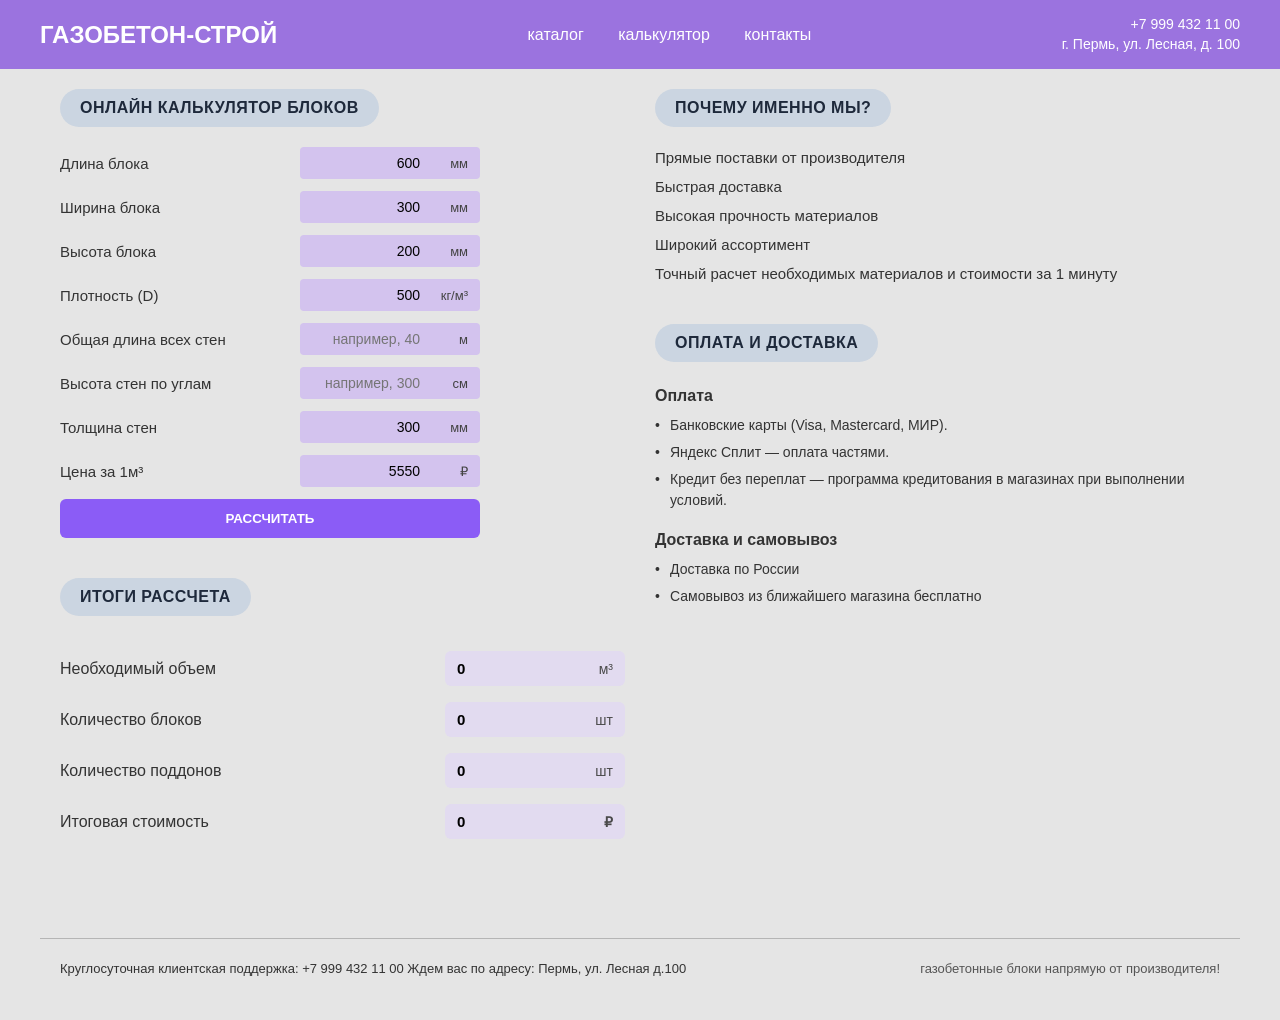
<file: index.html>
<!DOCTYPE html>
<html lang="ru">
<head>
    <meta charset="UTF-8">
    <meta name="viewport" content="width=device-width, initial-scale=1.0">
    <title>ГАЗОБЕТОН-СТРОЙ — Калькулятор и Итоги</title>
    <link rel="stylesheet" href="style.css">
    <style>
        /* ЕДИНЫЙ ШРИФТ ДЛЯ ВСЕГО САЙТА */
        body, input, button, span, label, h2, h3, a {
            font-family: -apple-system, BlinkMacSystemFont, "Segoe UI", Roboto, Helvetica, Arial, sans-serif !important;
        }

        /* ДВУХКОЛОНОЧНАЯ СЕТКА */
        .main-layout {
            display: flex;
            justify-content: space-between;
            align-items: flex-start;
            gap: 30px;
            max-width: 1200px;
            margin: 0 auto;
            padding: 20px;
            box-sizing: border-box;
        }

        .left-column {
            flex: 1;
            min-width: 300px;
        }

        .right-column {
            width: 380px; /* Фиксированная ширина правой колонки, чтобы она не съезжала */
            min-width: 300px;
        }

        /* ОДИН СТИЛЬ ДЛЯ ВСЕХ ЗАГОЛОВКОВ-ПЛАШЕК */
        .unified-section-title {
            background-color: #cbd5e1 !important; /* Серый цвет плашки из Figma */
            color: #1e293b !important;
            font-size: 16px !important;
            font-weight: bold !important;
            text-transform: uppercase !important;
            padding: 10px 20px !important;
            border-radius: 20px !important;
            display: inline-block !important;
            margin-top: 0 !important;
            margin-bottom: 20px !important;
            letter-spacing: 0.5px !important;
        }

        /* АКЦЕНТНАЯ ФИОЛЕТОВАЯ КНОПКА «РАССЧИТАТЬ» */
        .btn-calc-accent {
            background-color: #8b5cf6 !important; /* Яркий фиолетовый */
            color: #ffffff !important;
            font-weight: bold !important;
            border: none !important;
            padding: 12px 30px !important;
            border-radius: 6px !important;
            cursor: pointer !important;
            text-transform: uppercase !important;
            transition: background 0.2s;
        }
        .btn-calc-accent:hover {
            background-color: #7c3aed !important;
        }

        /* СТИЛЬНАЯ АДАПТИВНОСТЬ */
        max-width: 768px {
            .main-layout {
                flex-direction: column;
                align-items: stretch;
            }
            .right-column {
                width: 100%;
            }
        }

        /* Чистые стили для блока итогов, защищенные от старого CSS */
        .custom-results-wrapper {
            display: flex; 
            flex-direction: column; 
            gap: 12px; 
            margin-top: 15px;
        }

        .custom-result-row {
            display: flex; 
            align-items: center; 
            justify-content: space-between; 
            margin-bottom: 4px;
        }

        .custom-result-row label {
            font-weight: 500; 
            color: #333;
        }

        .custom-pill-box {
            background-color: #e2dbf0; 
            width: 180px; 
            height: 35px; 
            border-radius: 6px; 
            display: flex; 
            align-items: center; 
            justify-content: space-between; 
            padding: 0 12px; 
            box-sizing: border-box;
        }

        .custom-pill-box span.val {
            font-weight: bold; 
            color: #000; 
            font-size: 15px;
        }

        .custom-pill-box span.unit-text {
            color: #4a4a4a; 
            font-size: 14px; 
            font-weight: 500;
        }
    </style>
</head>
<body>

    <header class="main-header">
        <div class="header-container">
            <div class="logo" style="cursor:pointer;" onclick="location.href='index.html'">ГАЗОБЕТОН-СТРОЙ</div>
            <nav class="nav-menu">
                <a href="desktop2.html#catalog">каталог</a>
                <a href="#calc">калькулятор</a>
                <a href="#contacts">контакты</a>


</nav>
            <div class="header-contacts">
                <div class="phone">+7 999 432 11 00</div>
                <div class="address">г. Пермь, ул. Лесная, д. 100</div>
            </div>
        </div>
    </header>

    <main class="main-layout">
        
        <div class="left-column">
            <section id="calc" class="calc-section">
                <h2 class="unified-section-title">ОНЛАЙН КАЛЬКУЛЯТОР БЛОКОВ</h2>
                <form class="calc-form" id="gazoCalc">
                    <div class="input-group">
                        <label>Длина блока</label>
                        <div class="input-wrapper"><input type="number" id="bLength" value="600"><span class="unit">мм</span></div>
                    </div>
                    <div class="input-group">
                        <label>Ширина блока</label>
                        <div class="input-wrapper"><input type="number" id="bWidth" value="300"><span class="unit">мм</span></div>
                    </div>
                    <div class="input-group">
                        <label>Высота блока</label>
                        <div class="input-wrapper"><input type="number" id="bHeight" value="200"><span class="unit">мм</span></div>
                    </div>
                    <div class="input-group">
                        <label>Плотность (D)</label>
                        <div class="input-wrapper"><input type="number" id="bDensity" value="500"><span class="unit">кг/м³</span></div>
                    </div>
                    <div class="input-group">
                        <label>Общая длина всех стен</label>
                        <div class="input-wrapper"><input type="number" id="wLength" placeholder="например, 40"><span class="unit">м</span></div>
                    </div>
                    <div class="input-group">
                        <label>Высота стен по углам</label>
                        <div class="input-wrapper"><input type="number" id="wHeight" placeholder="например, 300"><span class="unit">см</span></div>
                    </div>
                    <div class="input-group">
                        <label>Толщина стен</label>
                        <div class="input-wrapper"><input type="number" id="wThickness" value="300"><span class="unit">мм</span></div>
                    </div>
                    <div class="input-group">
                        <label>Цена за 1м³</label>
                        <div class="input-wrapper"><input type="number" id="vPrice" value="5550"><span class="unit">₽</span></div>
                    </div>
                    
                    <button type="button" class="btn-calc-accent" onclick="calculateOnCurrentPage()">РАССЧИТАТЬ</button>
                </form>
            </section>

            <section class="results-page-section" style="margin-top: 40px;">
                <h2 class="unified-section-title">ИТОГИ РАССЧЕТА</h2>
                <div class="custom-results-wrapper">
                    
                    <div class="custom-result-row">
                        <label>Необходимый объем</label>
                        <div class="custom-pill-box">
                            <span id="outVolume" class="val">0</span>
                            <span class="unit-text">м³</span>
                        </div>
                    </div>
                    
                    <div class="custom-result-row">
                        <label>Количество блоков</label>
                        <div class="custom-pill-box">
                            <span id="outCount" class="val">0</span>
                            <span class="unit-text">шт</span>
                        </div>
                    </div>
                    
                    <div class="custom-result-row">
                        <label>Количество поддонов</label>
                        <div class="custom-pill-box">
                            <span id="outPallets" class="val">0</span>
                            <span class="unit-text">шт</span>
                        </div>


</div>
                    
                    <div class="custom-result-row">
                        <label>Итоговая стоимость</label>
                        <div class="custom-pill-box">
                            <span id="outPrice" class="val">0</span>
                            <span class="unit-text" style="font-weight: bold;">₽</span>
                        </div>
                    </div>

                </div>
            </section>
        </div>

        <div class="right-column">
            <section class="benefits-section">
                <h2 class="unified-section-title">ПОЧЕМУ ИМЕННО МЫ?</h2>
                <ul class="benefits-list">
                    <li>Прямые поставки от производителя</li>
                    <li>Быстрая доставка</li>
                    <li>Высокая прочность материалов</li>
                    <li>Широкий ассортимент</li>
                    <li>Точный расчет необходимых материалов и стоимости за 1 минуту</li>
                </ul>
            </section>

            <section class="delivery-info-section" style="margin-top: 40px;">
                <h2 class="unified-section-title">ОПЛАТА И ДОСТАВКА</h2>
                <div class="info-text-box">
                    <h3>Оплата</h3>
                    <ul class="info-bullets">
                        <li>Банковские карты (Visa, Mastercard, МИР).</li>
                        <li>Яндекс Сплит — оплата частями.</li>
                        <li>Кредит без переплат — программа кредитования в магазинах при выполнении условий.</li>
                    </ul>
                    <h3 style="margin-top: 20px;">Доставка и самовывоз</h3>
                    <ul class="info-bullets">
                        <li>Доставка по России</li>
                        <li>Самовывоз из ближайшего магазина бесплатно</li>
                    </ul>
                </div>
            </section>
        </div>
    </main>

    <footer id="contacts" class="main-footer">
        <div class="footer-left-text">
            Круглосуточная клиентская поддержка: +7 999 432 11 00 

            Ждем вас по адресу: Пермь, ул. Лесная д.100
        </div>
        <div class="footer-right-text">
            газобетонные блоки напрямую от производителя!
        </div>
    </footer>

    <script>
        function calculateOnCurrentPage() {
            let bLength = parseFloat(document.getElementById('bLength').value) / 1000;
            let bWidth = parseFloat(document.getElementById('bWidth').value) / 1000;
            let bHeight = parseFloat(document.getElementById('bHeight').value) / 1000;
            let wLength = parseFloat(document.getElementById('wLength').value) || 0;
            let wHeight = parseFloat(document.getElementById('wHeight').value) / 1000 || 0;
            let wThickness = parseFloat(document.getElementById('wThickness').value) / 1000 || 0;
            let priceCub = parseFloat(document.getElementById('vPrice').value) || 0;

            if(wLength === 0 || wHeight === 0) {
                alert('Пожалуйста, введите общую длину и высоту стен!');
                return;
            }

            let totalVolume = wLength * wHeight * wThickness;
            let blockVolume = bLength * bWidth * bHeight;
            let blockCount = Math.ceil(totalVolume / blockVolume);
            let totalPrice = Math.round(totalVolume * priceCub);
            let pallets = Math.ceil(totalVolume / 1.44);

            // Обновляем значения на экране
            document.getElementById('outVolume').innerText = totalVolume.toFixed(2);
            document.getElementById('outCount').innerText = blockCount;
            document.getElementById('outPallets').innerText = pallets;
            document.getElementById('outPrice').innerText = totalPrice.toLocaleString('ru-RU');

            // Записываем результаты расчета в память, чтобы их можно было использовать
            localStorage.setItem('calcVolume', totalVolume.toFixed(2));
            localStorage.setItem('calcCount', blockCount);
            localStorage.setItem('calcPallets', pallets);


localStorage.setItem('calcPrice', totalPrice.toLocaleString('ru-RU'));
        }
    </script>
</body>
</html>
</file>
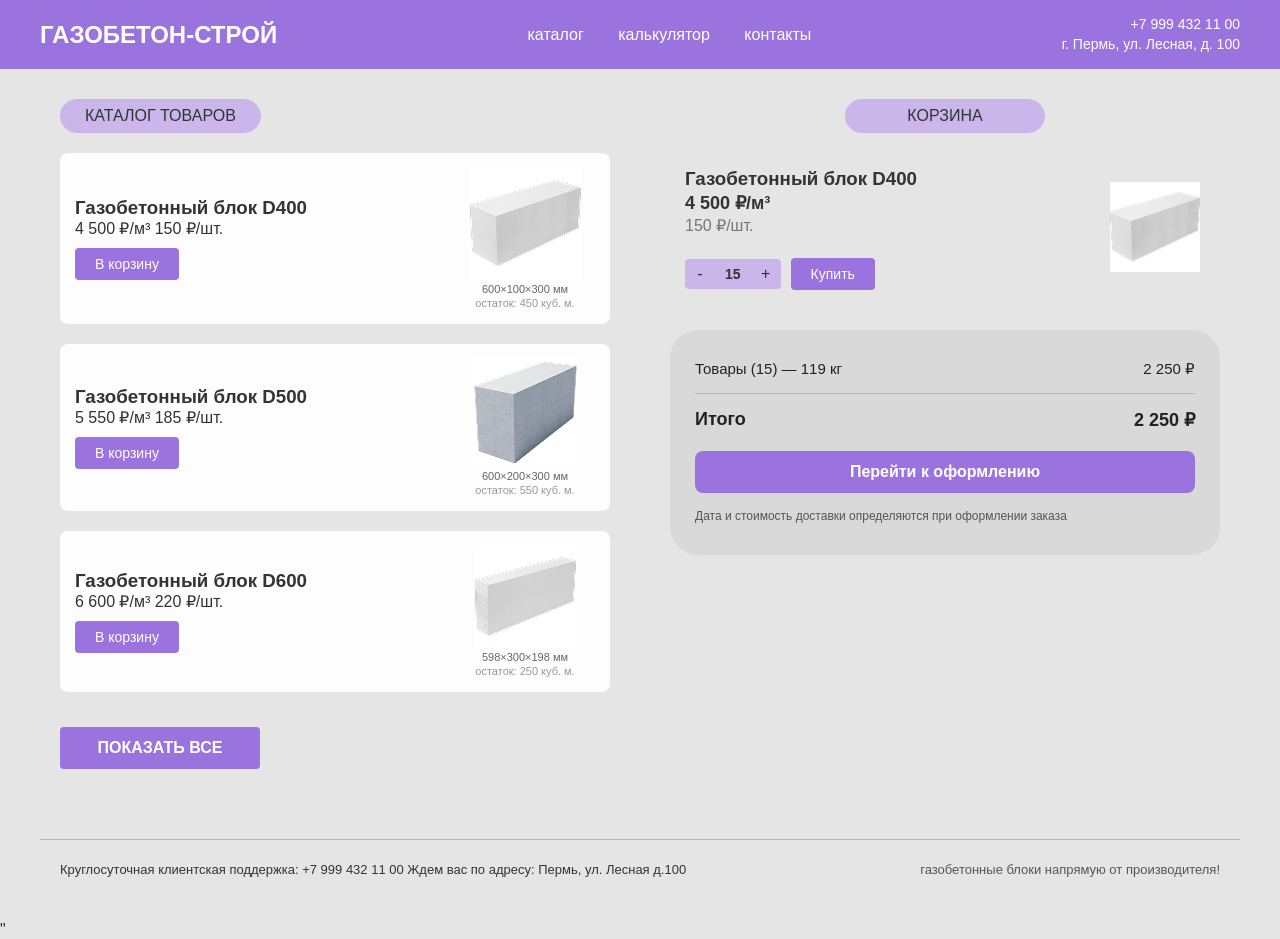
<file: desktop2.html>
<!DOCTYPE html>
<html lang="ru">
<head>
    <meta charset="UTF-8">
    <meta name="viewport" content="width=device-width, initial-scale=1.0">
    <title>ГАЗОБЕТОН-СТРОЙ — Каталог и Корзина</title>
    <link rel="stylesheet" href="style.css">
    <style>
        /* Гарантируем, что элементы каталога выстраивают фото строго сбоку */
        .product-item {
            display: flex !important;
            flex-direction: row !important;
            justify-content: space-between !important;
            align-items: center !important;
            gap: 15px;
            padding: 15px;
            background: #fdfdfd;
            border-radius: 8px;
            margin-bottom: 20px;
        }
        .product-info {
            flex: 1;
        }
        .product-visual {
            display: flex;
            flex-direction: column;
            align-items: center;
            text-align: center;
            width: 140px;
        }
        .product-img {
            max-width: 120px;
            height: auto;
            object-fit: contain;
        }
    </style>
</head>
<body>

    <header class="main-header">
        <div class="header-container">
            <div class="logo" style="cursor:pointer;" onclick="location.href='index.html'">ГАЗОБЕТОН-СТРОЙ</div>
            <nav class="nav-menu">
                <a href="#catalog">каталог</a>
                <a href="index.html#calc">калькулятор</a>
                <a href="index.html#contacts">контакты</a>
            </nav>
            <div class="header-contacts">
                <div class="phone">+7 999 432 11 00</div>
                <div class="address">г. Пермь, ул. Лесная, д. 100</div>
            </div>
        </div>
    </header>

    <main class="main-layout">
        
        <div class="left-column">
            <section id="catalog" class="catalog-section">
                <h2 class="block-title-pill">КАТАЛОГ ТОВАРОВ</h2>
                
                <div class="products-list">
                    <article class="product-item">
                        <div class="product-info">
                            <h3>Газобетонный блок D400</h3>
                            <div class="product-price">
                                <span class="price-cub">4 500 ₽/м³</span> 

                                <span class="price-pcs">150 ₽/шт.</span>
                            </div>
                            <button type="button" class="btn-buy" style="margin-top: 10px;">В корзину</button>
                        </div>
                        <div class="product-visual">
                            <img src="image2.jpg" alt="Блок D400" class="product-img">
                            <p class="product-size" style="font-size: 11px; margin: 4px 0 0 0; color: #666;">600×100×300 мм</p>
                            <p class="product-stock" style="font-size: 11px; margin: 2px 0 0 0; color: #999;">остаток: 450 куб. м.</p>
                        </div>
                    </article>

                    <article class="product-item">
                        <div class="product-info">
                            <h3>Газобетонный блок D500</h3>
                            <div class="product-price">
                                <span class="price-cub">5 550 ₽/м³</span> 

                                <span class="price-pcs">185 ₽/шт.</span>
                            </div>
                            <button type="button" class="btn-buy" style="margin-top: 10px;">В корзину</button>
                        </div>
                        <div class="product-visual">
                            <img src="image3.jpg" alt="Блок D500" class="product-img">
                            <p class="product-size" style="font-size: 11px; margin: 4px 0 0 0; color: #666;">600×200×300 мм</p>
                            <p class="product-stock" style="font-size: 11px; margin: 2px 0 0 0; color: #999;">остаток: 550 куб. м.</p>
                        </div>
                    </article>


<article class="product-item">
                        <div class=

-info">
                            <h3>Газобетонный блок D600</h3>
                            <div class="product-price">
                                <span class="price-cub">6 600 ₽/м³</span> 

                                <span class="price-pcs">220 ₽/шт.</span>
                            </div>
                            <button type="button" class="btn-buy" style="margin-top: 10px;">В корзину</button>
                        </div>
                        <div class="product-visual">
                            <img src="image4.jpg" alt="Блок D600" class="product-img">
                            <p class="product-size" style="font-size: 11px; margin: 4px 0 0 0; color: #666;">598×300×198 мм</p>
                            <p class="product-stock" style="font-size: 11px; margin: 2px 0 0 0; color: #999;">остаток: 250 куб. м.</p>
                        </div>
                    </article>
                </div>

                <div class="catalog-footer">
                    <button type="button" class="btn-show-all">ПОКАЗАТЬ ВСЕ</button>
                </div>
            </section>
        </div>

        <div class="right-column">
            <section class="cart-section">
                <h2 class="block-title-pill text-center-pill">КОРЗИНА</h2>
                
                <div class="cart-product-card" style="display: flex; flex-direction: row; justify-content: space-between; align-items: center; padding: 15px;">
                    <div class="cart-product-details" style="flex: 1;">
                        <h3>Газобетонный блок D400</h3>
                        <p class="cart-item-price" style="margin: 2px 0;">4 500 ₽/м³</p>
                        <p class="cart-item-subprice" style="color: #777; margin-bottom: 8px;">150 ₽/шт.</p>
                        <div class="cart-controls-row" style="display: flex; gap: 10px; align-items: center;">
                            <div class="quantity-counter">
                                <button class="counter-btn">-</button>
                                <span class="counter-value">15</span>
                                <button class="counter-btn">+</button>
                            </div>
                            <button class="btn-buy-action">Купить</button>
                        </div>
                    </div>
                    <div class="cart-product-media" style="width: 100px; text-align: center;">
                        <img src="image2.jpg" alt="Блок D400" class="product-img" style="max-width: 90px;">
                    </div>
                </div>

                <div class="checkout-summary-box" style="margin-top: 20px;">
                    <div class="summary-line">
                        <span>Товары (15) — 119 кг</span>
                        <span>2 250 ₽</span>
                    </div>
                    <div class="summary-line total-line">
                        <strong>Итого</strong>
                        <strong>2 250 ₽</strong>
                    </div>
                    <button class="btn-main-checkout">Перейти к оформлению</button>
                    <p class="checkout-disclaimer">Дата и стоимость доставки определяются при оформлении заказа</p>
                </div>
            </section>
        </div>
    </main>

    <footer class="main-footer">
        <div class="footer-left-text">
            Круглосуточная клиентская поддержка: +7 999 432 11 00 

            Ждем вас по адресу: Пермь, ул. Лесная д.100
        </div>
        <div class="footer-right-text">
            газобетонные блоки напрямую от производителя!
        </div>
    </footer>
</body>
</html>"
</file>
<file: style.css>
/* --- СБРОС И ОБЩИЕ СТИЛИ --- */
* {
    box-sizing: border-box;
    margin: 0;
    padding: 0;
    font-family: sans-serif;
}

body {
    background-color: #E5E5E5;
    color: #333333;
    display: flex;
    flex-direction: column;
    min-height: 100vh;
}

/* --- ШАПКА САЙТА --- */
.main-header {
    background-color: #9B73DF;
    color: white;
    padding: 15px 40px;
}

.header-container {
    max-width: 1200px;
    margin: 0 auto;
    display: flex;
    justify-content: space-between;
    align-items: center;
}

.logo {
    font-size: 24px;
    font-weight: bold;
    text-transform: uppercase;
}

.nav-menu a {
    color: white;
    text-decoration: none;
    margin: 0 15px;
    font-size: 16px;
    text-transform: lowercase;
}

.nav-menu a:hover {
    text-decoration: underline;
}

.header-contacts {
    text-align: right;
    font-size: 14px;
    line-height: 1.4;
}

/* --- СЕТКА ДВУХ КОЛОНОК --- */
.main-layout {
    max-width: 1200px;
    width: 100%;
    margin: 30px auto;
    display: flex;
    gap: 60px;
    padding: 0 20px;
    flex: 1;
}

.left-column, .right-column {
    flex: 1;
}

/* --- ЗАГОЛОВКИ И ДЕКОРАТИВНЫЕ ПЛАШКИ (ИЗ ФИГМЫ) --- */
h2 {
    font-size: 20px;
    font-weight: bold;
    margin-bottom: 20px;
    color: #222;
}

/* Фиолетовая подложка под заголовком калькулятора */
.section-title-accent {
    background-color: #9B73DF;
    color: white;
    padding: 8px 15px;
    font-size: 18px;
    font-weight: normal;
    display: inline-block;
    margin-bottom: 20px;
}

/* Овальные светлые плашки-заголовки для desktop2 */
.block-title-pill {
    background-color: #CBB6EC;
    color: #333;
    padding: 8px 25px;
    font-size: 16px;
    font-weight: normal;
    border-radius: 20px;
    display: inline-block;
    margin-bottom: 20px;
}

.text-center-pill {
    display: block;
    text-align: center;
    max-width: 200px;
    margin-left: auto;
    margin-right: auto;
}

/* --- СТИЛИ ДЛЯ ВВОДА ДАННЫХ И ФОРМ --- */
.calc-form {
    display: flex;
    flex-direction: column;
    gap: 12px;
    max-width: 420px;
}

.input-group, .result-page-row {
    display: flex;
    justify-content: space-between;
    align-items: center;
}

.input-group label, .result-page-row label {
    font-size: 15px;
    color: #333;
}

.input-wrapper {
    position: relative;
    display: flex;
    align-items: center;
}

.input-wrapper input {
    width: 180px;
    height: 32px;
    background-color: #D3C3EE;
    border: none;
    border-radius: 4px;
    padding: 0 45px 0 10px;
    text-align: right;
    font-size: 14px;
}

/* Заблокированные поля вывода результатов на 2 странице */
.disabled-field {
    width: 180px;
    height: 32px;
    background-color: #D3C3EE;
    border-radius: 4px;
    justify-content: flex-end;
    padding-right: 45px;
}

.unit, .disabled-field span {
    position: absolute;
    right: 12px;
    font-size: 13px;
    color: #444;
    pointer-events: none;
}

/* --- КНОПКИ --- */
.btn-calc, .btn-show-all {
    background-color: #9B73DF;
    color: white;
    border: none;
    border-radius: 4px;
    padding: 12px 0;
    font-size: 16px;
    font-weight: bold;
    cursor: pointer;
    margin-top: 15px;
    width: 180px;
    text-align: center;
}

.btn-calc {
    align-self: flex-start;
}

.btn-show-all {
    width: 200px;
}

.btn-buy, .btn-buy-action {
    background-color: #9B73DF;
    color: white;
    border: none;
    border-radius: 4px;
    padding: 8px 20px;
    font-size: 14px;
    cursor: pointer;
}

.btn-calc:hover, .btn-show-all:hover, .btn-buy:hover, .btn-buy-action:hover {
    background-color: #825bc5;
}

/* --- СПИСКИ И ДЕТАЛИ --- */
.benefits-section {
    margin-bottom: 35px;
}

.benefits-list, .info-bullets {
    list-style: none;
}

.benefits-list li {
    margin-bottom: 8px;
    font-size: 15px;
    line-height: 1.4;
}

.info-bullets li {
    margin-bottom: 6px;
    font-size: 14px;
    line-height: 1.5;
    position: relative;
    padding-left: 15px;
}

.info-bullets li::before {
    content: "•";
    position: absolute;
    left: 0;
    color: #333;
}

/* --- КАТАЛОГ СТРАНИЦЫ 1 --- *


.products-list {
    display: flex;
    flex-direction: column;
    gap: 25px;
}

.product-item {
    display: flex;
    justify-content: space-between;
    border-bottom: 1px solid #b5b5b5;
    padding-bottom: 20px;
}

.product-info {
    display: flex;
    flex-direction: column;
    justify-content: space-between;
}

.product-item h3, .cart-product-details h3 {
    font-size: 16px;
    font-weight: normal;
    color: #000;
}

.product-price {
    display: flex;
    flex-direction: column;
    margin: 10px 0;
}

.price-cub {
    font-size: 18px;
    font-weight: bold;
}

.price-pcs, .cart-item-subprice {
    font-size: 14px;
    color: #555;
}

.product-visual {
    text-align: right;
}

.product-img {
    width: 120px;
    height: 80px;
    object-fit: cover;
    border-radius: 4px;
    margin-bottom: 6px;
    background-color: #ccc;
}

.product-size {
    font-size: 13px;
    font-weight: bold;
}

.product-stock {
    font-size: 12px;
    color: #555;
}

.catalog-footer {
    text-align: right;
    margin-top: 20px;
}

/* --- СТРАНИЦА DESKTOP 2: КОРЗИНА И ОФОРМЛЕНИЕ --- */
.results-page-section {
    margin-bottom: 35px;
}

.results-page-form {
    display: flex;
    flex-direction: column;
    gap: 15px;
    max-width: 420px;
}

.info-text-box {
    background-color: transparent;
    padding: 5px 0;
}

.info-text-box h3 {
    font-size: 16px;
    font-weight: bold;
    margin-bottom: 10px;
}

/* Карточка товара в корзине */
.cart-product-card {
    display: flex;
    justify-content: space-between;
    background-color: transparent;
    padding-bottom: 20px;
    margin-bottom: 25px;
}

.cart-product-details {
    display: flex;
    flex-direction: column;
    justify-content: space-between;
    flex: 1;
}

.cart-item-price {
    font-size: 18px;
    font-weight: bold;
    margin-top: 5px;
}

.cart-controls-row {
    display: flex;
    align-items: center;
    gap: 15px;
    margin-top: 15px;
}

/* Счетчик количества шт (- 15 +) */
.quantity-counter {
    display: inline-flex;
    align-items: center;
    background-color: #CBB6EC;
    border-radius: 4px;
    overflow: hidden;
}

.counter-btn {
    background: none;
    border: none;
    width: 30px;
    height: 30px;
    font-size: 16px;
    cursor: pointer;
    color: #333;
}

.counter-btn:hover {
    background-color: #bfa8e0;
}

.counter-value {
    padding: 0 10px;
    font-size: 14px;
    font-weight: bold;
}

/* Серая плашка чека заказа */
.checkout-summary-box {
    background-color: #D9D9D9;
    border-radius: 28px;
    padding: 30px 25px;
    margin-top: 20px;
}

.summary-line {
    display: flex;
    justify-content: space-between;
    font-size: 15px;
    margin-bottom: 15px;
    color: #222;
}

.total-line {
    font-size: 18px;
    border-top: 1px solid #b5b5b5;
    padding-top: 15px;
    margin-bottom: 20px;
}

.btn-main-checkout {
    background-color: #9B73DF;
    color: white;
    border: none;
    border-radius: 8px;
    width: 100%;
    padding: 12px 0;
    font-size: 16px;
    font-weight: bold;
    cursor: pointer;
    margin-bottom: 15px;
}

.btn-main-checkout:hover {
    background-color: #825bc5;
}

.checkout-disclaimer {
    font-size: 12px;
    color: #555;
    line-height: 1.4;
}

/* --- ПОДВАЛ (ФУТЕР) --- */
.main-footer {
    width: 100%;
    max-width: 1200px;
    margin: 40px auto 20px auto;
    padding: 20px;
    border-top: 1px solid #b5b5b5;
    display: flex;
    justify-content: space-between;
    align-items: flex-end;
    font-size: 13px;
    color: #333;
    line-height: 1.6;
}

.footer-right-text {
    text-align: right;
    color: #555;
}
</file>
